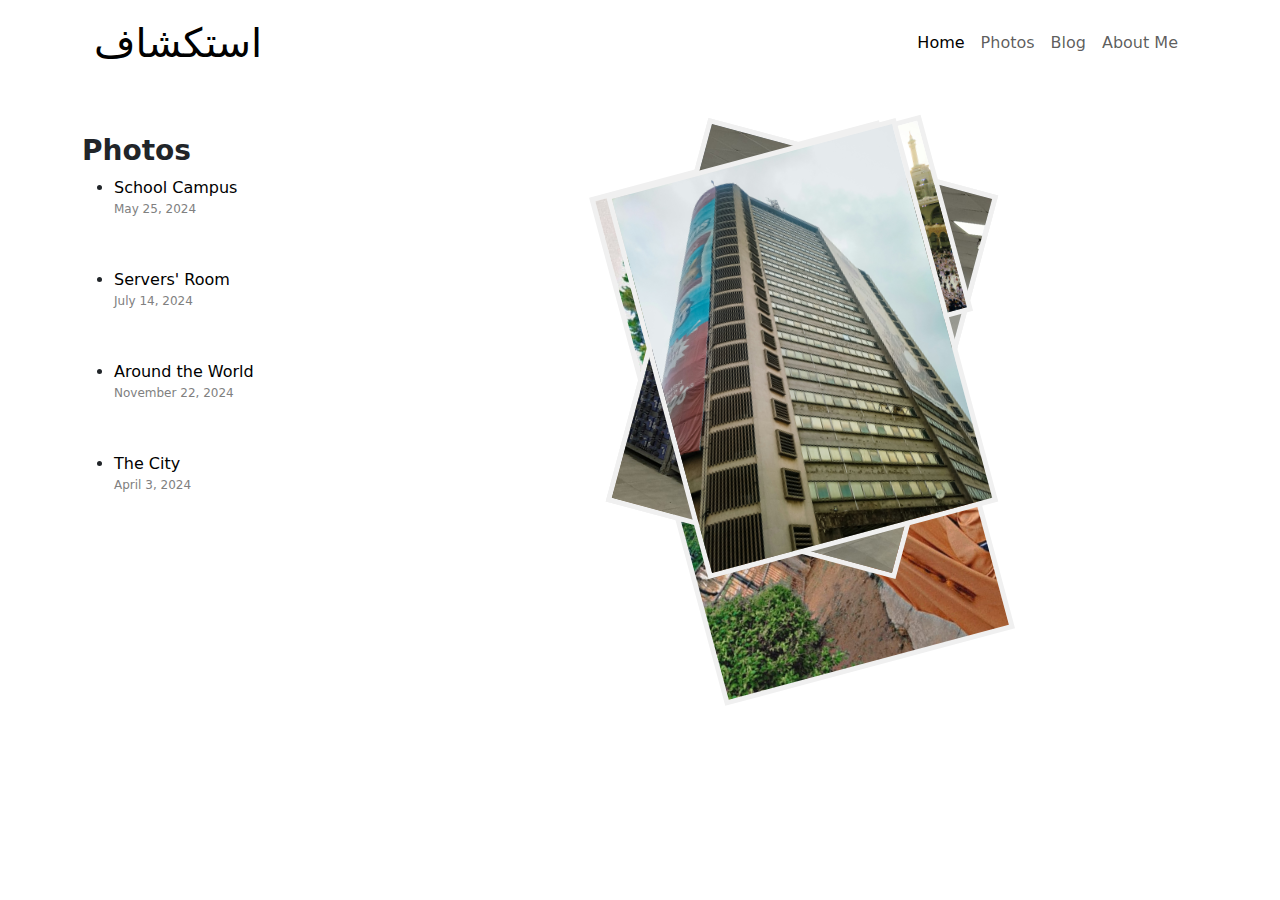
<file: index.html>
<!DOCTYPE html>
<html lang="en">
<head>
    <meta charset="UTF-8">
    <meta name="viewport" content="width=device-width, initial-scale=1.0">
    <link rel="icon" href="Album/moon drawing.jpg" type="image/x-icon">
    <link rel="stylesheet" href="index.css">
    <link href="https://cdn.jsdelivr.net/npm/bootstrap@5.3.3/dist/css/bootstrap.min.css" rel="stylesheet" integrity="sha384-QWTKZyjpPEjISv5WaRU9OFeRpok6YctnYmDr5pNlyT2bRjXh0JMhjY6hW+ALEwIH" crossorigin="anonymous">
    <script src="https://cdn.jsdelivr.net/npm/bootstrap@5.3.3/dist/js/bootstrap.bundle.min.js" integrity="sha384-YvpcrYf0tY3lHB60NNkmXc5s9fDVZLESaAA55NDzOxhy9GkcIdslK1eN7N6jIeHz" crossorigin="anonymous"></script>
    <title>استكشاف (Istikshaf)</title>
</head>
<body>
    <div class="container">
        <nav class="navbar navbar-expand-lg bg-body-light mb-5">
            <div class="container-fluid">
              <a class="navbar-brand" id="logo" href="#">استكشاف</a>
              <button class="navbar-toggler" type="button" data-bs-toggle="collapse" data-bs-target="#navbarNav" aria-controls="navbarNav" aria-expanded="false" aria-label="Toggle navigation">
                <span class="navbar-toggler-icon"></span>
              </button>
              <div class="collapse navbar-collapse" id="navbarNav">
                <ul class="navbar-nav ms-auto">
                  <li class="nav-item">
                    <a class="nav-link active" aria-current="page" href="index.html">Home</a>
                  </li>
                  <li class="nav-item">
                    <a class="nav-link" href="photos.html">Photos</a>
                  </li>
                  <li class="nav-item">
                    <a class="nav-link" href="blog.html">Blog</a>
                  </li>
                  <li class="nav-item">
                    <a class="nav-link" href="about.html">About Me</a>
                  </li>
                </ul>
              </div>
            </div>
          </nav>
    </div>
   

      <div class="container">
        <div class="row">
            <div class="col-sm-6">
                <h3 class="fw-bold">Photos</h3>
                <ul class="album">
                    <li class="list">
                        <a href="photos.html#school" target="_blank" class="main-link" data-image="2">School Campus</a>
                        <p>May 25, 2024</p>
                    </li>
                   
                    <li class="list">
                        <a href="photos.html#server" target="_blank" class="main-link" data-image="3">Servers' Room</a>
                        <p>July 14, 2024</p>
                    </li>
                    
                    <li class="list">
                        <a href="photos.html#world" target="_blank" class="main-link" data-image="4">Around the World</a>
                        <p>November 22, 2024</p>
                    </li>
                    
                    <li class="list">
                        <a href="photos.html#city" target="_blank" class="main-link" data-image="5">The City</a>
                        <p>April 3, 2024</p>
                    </li>      
                </ul>
            </div>

            <div class="col-sm-6">
              <img src="Album/campus 3.jpg" class="img-fluid stacked-img" id="first-img" alt="">

              <img src="Album/myself 2.jpg" class="img-fluid stacked-img" id="second-img" alt="">

              <img src="Album/server room 16.jpg" class="img-fluid stacked-img" id="third-img" alt="">

              <img src="Album/masjid haram 1.jpg" class="img-fluid stacked-img" id="fourth-img" alt="">

              <img src="Album/ibadan 4.jpg" class="img-fluid stacked-img" id="fifth-img" alt="">
            </div>
        </div>
      </div>


      <script src="index.js"></script>
      <script src="https://cdn.jsdelivr.net/npm/@popperjs/core@2.11.8/dist/umd/popper.min.js" integrity="sha384-I7E8VVD/ismYTF4hNIPjVp/Zjvgyol6VFvRkX/vR+Vc4jQkC+hVqc2pM8ODewa9r" crossorigin="anonymous"></script>
      <script src="https://cdn.jsdelivr.net/npm/bootstrap@5.3.3/dist/js/bootstrap.min.js" integrity="sha384-0pUGZvbkm6XF6gxjEnlmuGrJXVbNuzT9qBBavbLwCsOGabYfZo0T0to5eqruptLy" crossorigin="anonymous"></script>
</body>
</html>
</file>
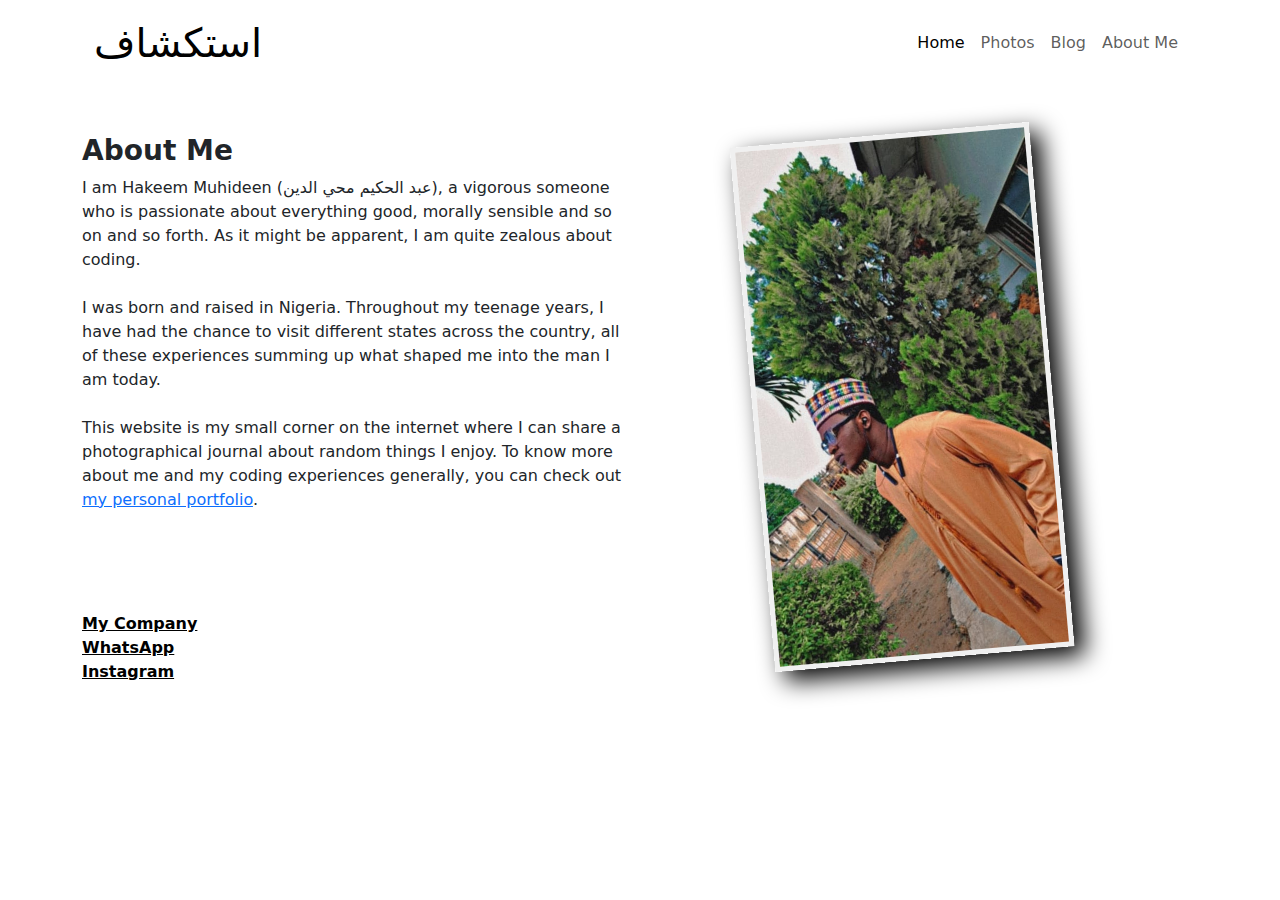
<file: about.html>
<!DOCTYPE html>
<html lang="en">
<head>
    <meta charset="UTF-8">
    <meta name="viewport" content="width=device-width, initial-scale=1.0">
    <link rel="icon" href="Album/moon drawing.jpg" type="image/x-icon">
    <link rel="stylesheet" href="about.css">
    <link href="https://cdn.jsdelivr.net/npm/bootstrap@5.3.3/dist/css/bootstrap.min.css" rel="stylesheet" integrity="sha384-QWTKZyjpPEjISv5WaRU9OFeRpok6YctnYmDr5pNlyT2bRjXh0JMhjY6hW+ALEwIH" crossorigin="anonymous">
    <script src="https://cdn.jsdelivr.net/npm/bootstrap@5.3.3/dist/js/bootstrap.bundle.min.js" integrity="sha384-YvpcrYf0tY3lHB60NNkmXc5s9fDVZLESaAA55NDzOxhy9GkcIdslK1eN7N6jIeHz" crossorigin="anonymous"></script>
    <title>About Me</title>
</head>
<body>
    <div class="container">
        <nav class="navbar navbar-expand-lg bg-body-light mb-5">
            <div class="container-fluid">
              <a class="navbar-brand" id="logo" href="#">استكشاف</a>
              <button class="navbar-toggler" type="button" data-bs-toggle="collapse" data-bs-target="#navbarNav" aria-controls="navbarNav" aria-expanded="false" aria-label="Toggle navigation">
                <span class="navbar-toggler-icon"></span>
              </button>
              <div class="collapse navbar-collapse" id="navbarNav">
                <ul class="navbar-nav ms-auto">
                  <li class="nav-item">
                    <a class="nav-link active" aria-current="page" href="index.html">Home</a>
                  </li>
                  <li class="nav-item">
                    <a class="nav-link" href="photos.html">Photos</a>
                  </li>
                  <li class="nav-item">
                    <a class="nav-link" href="blog.html">Blog</a>
                  </li>
                  <li class="nav-item">
                    <a class="nav-link" href="about.html">About Me</a>
                  </li>
                </ul>
              </div>
            </div>
          </nav>
    </div>

    <div class="container">
        <div class="row">
            <div class="col-sm-6">
                <h3 class="fw-bold">About Me</h3>
                <p>
                    I am Hakeem Muhideen (عبد الحكيم محي الدين), a vigorous someone who is passionate about everything good, morally sensible and so on and so forth. As it might be apparent, I am quite zealous about coding.
                    <br><br>
                    I was born and raised in Nigeria. Throughout my teenage years, I have had the chance to visit different states across the country, all of these experiences summing up what shaped me into the man I am today.
                    <br><br>
                    This website is my small corner on the internet where I can share a photographical journal about random things I enjoy. To know more about me and my coding experiences generally, you can check out <a href="https://hakeemportfolio.enntech.com.ng" target="_blank">my personal portfolio</a>.
                </p>

                <p class="links">
                    <a href="https://enn-tech-portfolio1.vercel.app" target="_blank">My Company</a>
                    <a href="https://wa.me/08167536391" target="_blank">WhatsApp</a>
                    <a href="https://www.instagram.com/hakeem.muhideen" target="_blank">Instagram</a>
                </p>
            </div>

            <div class="col-sm-6">
                <img src="Album/myself 2.jpg" class="meImage" alt="">
            </div>
        </div>
    </div>
</body>
</html>
</file>
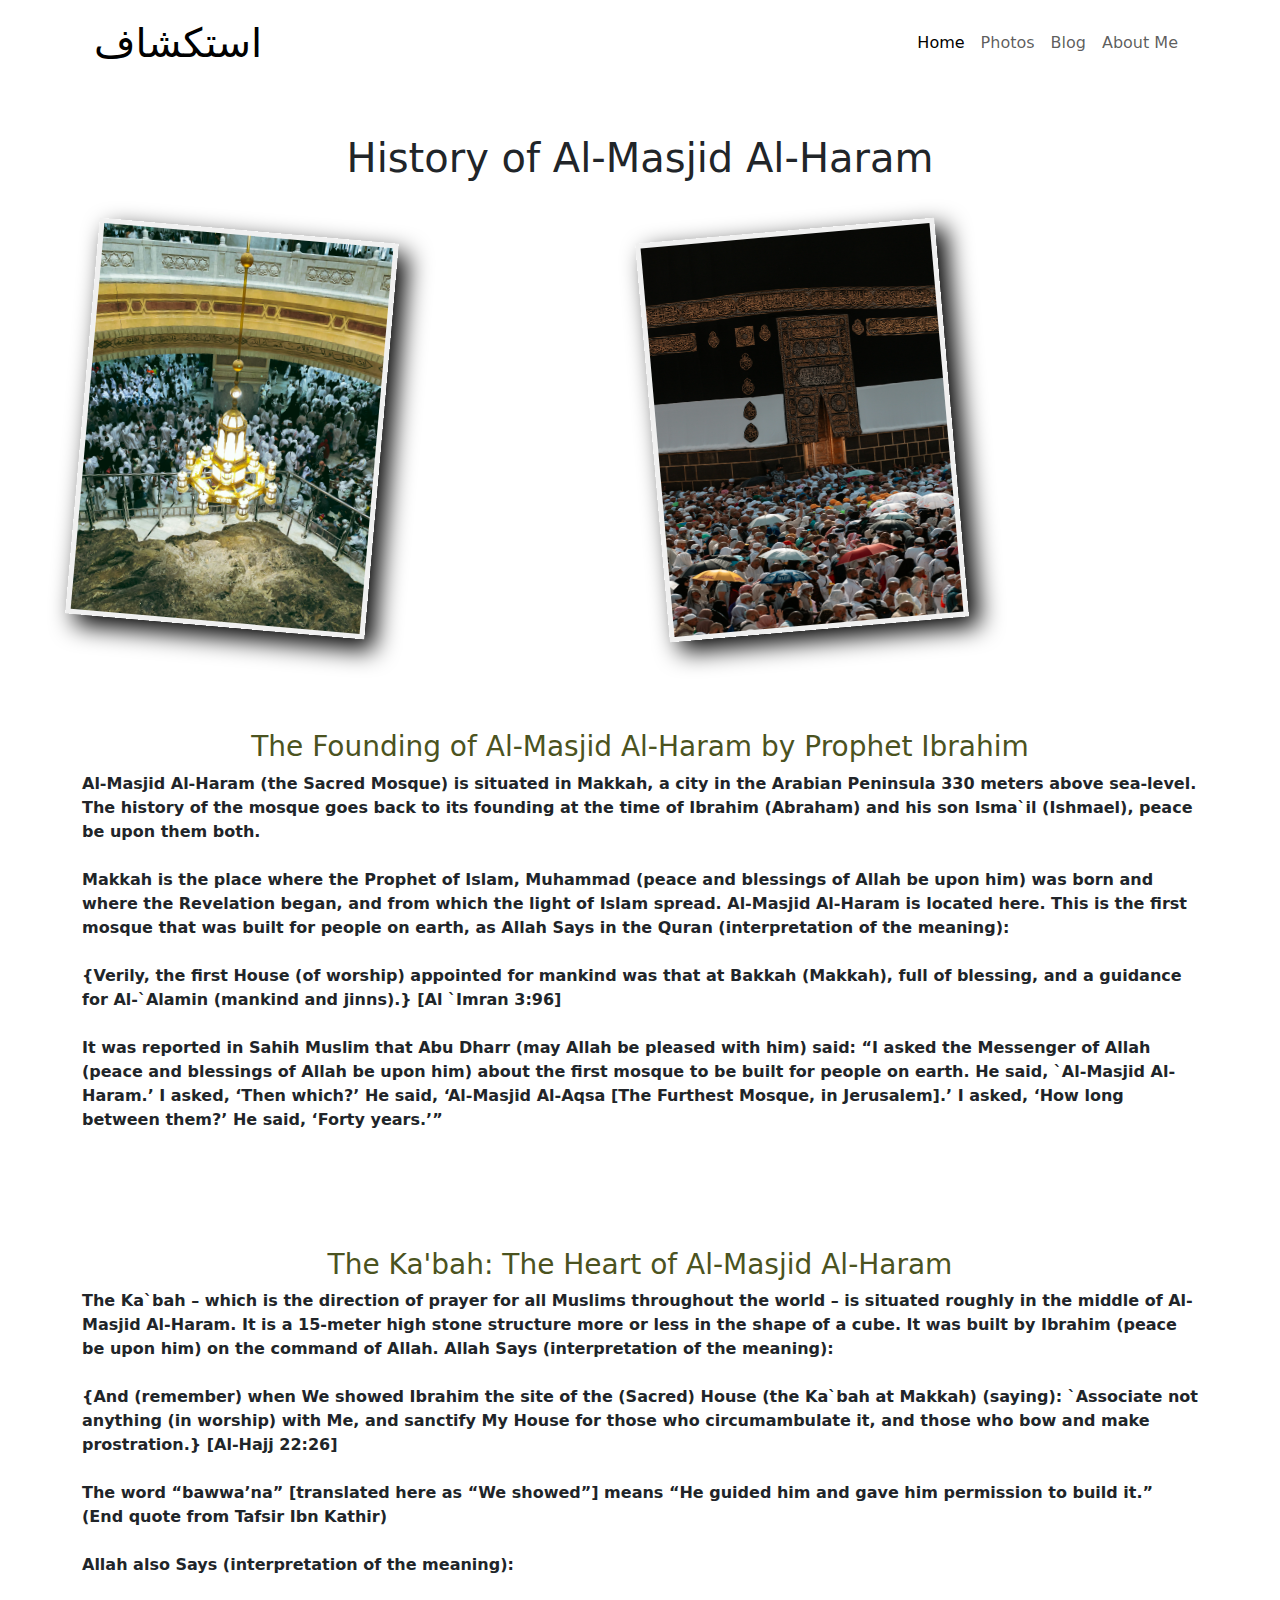
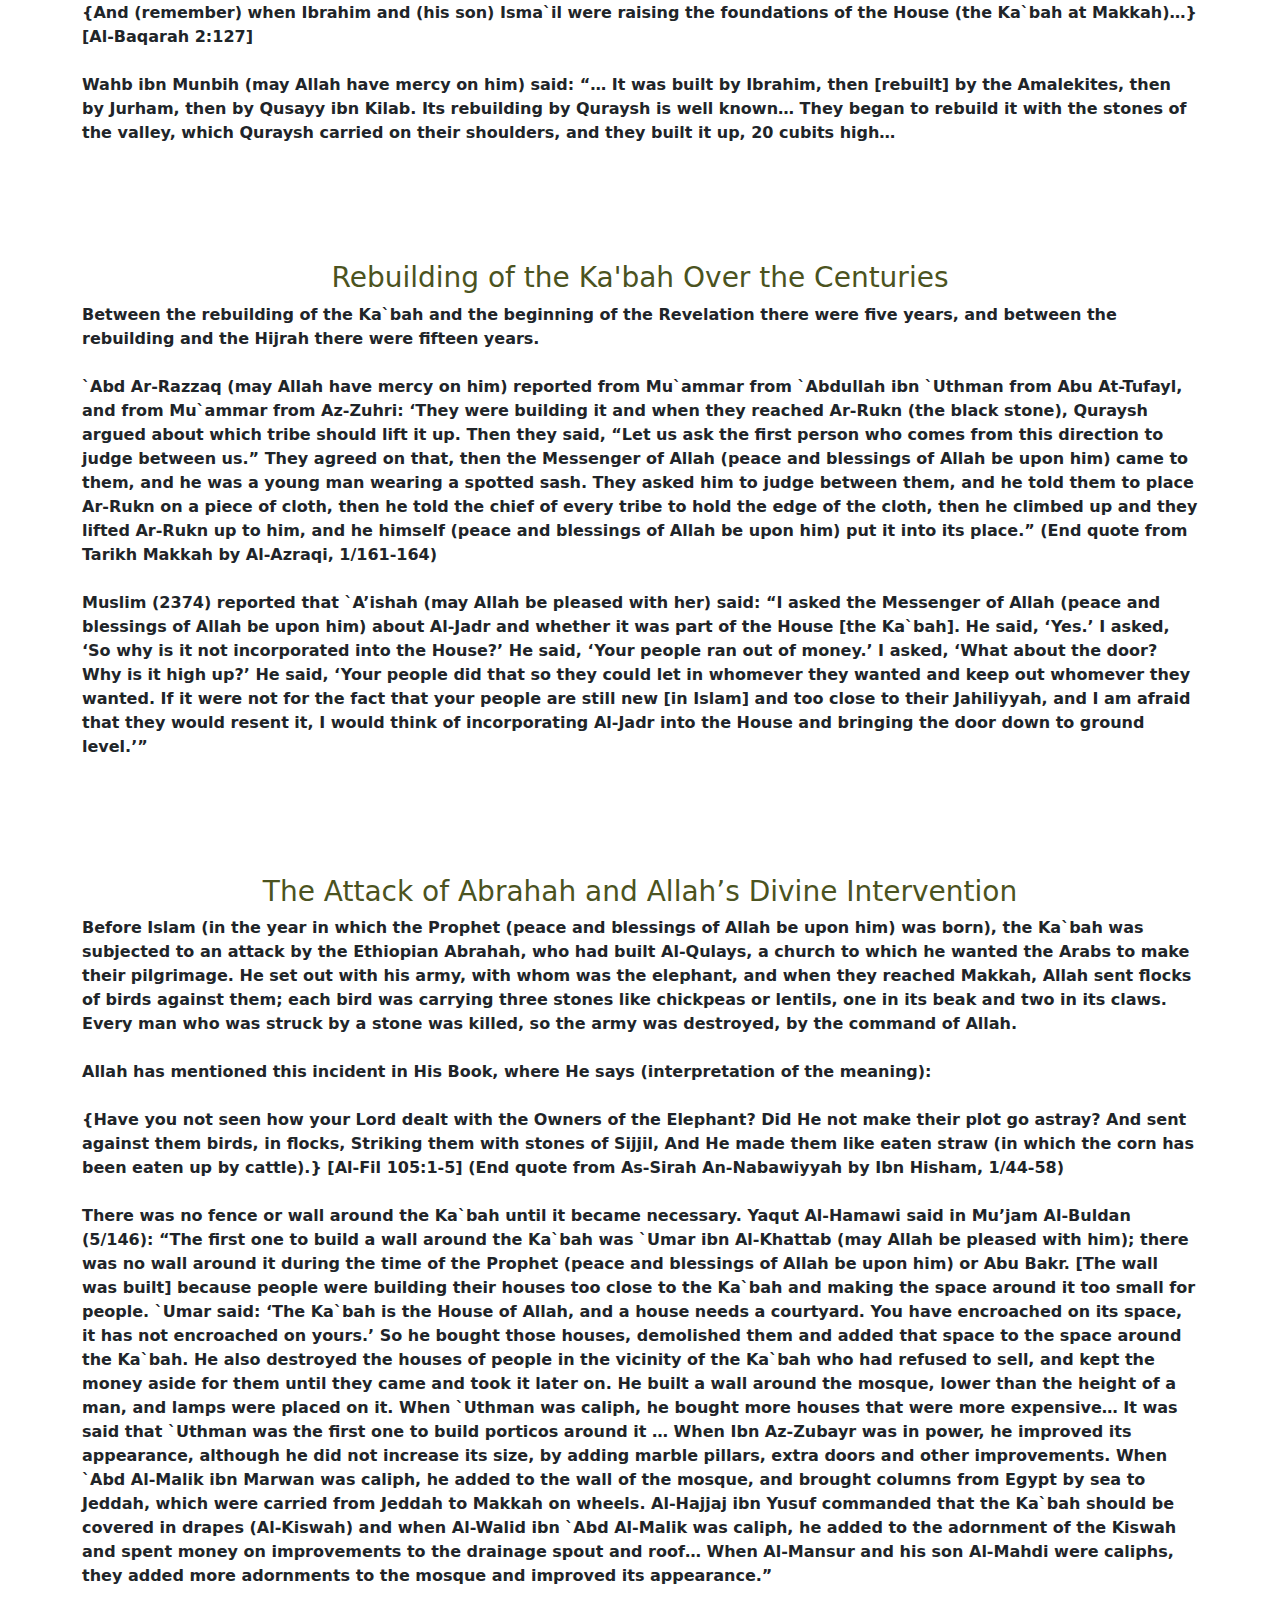
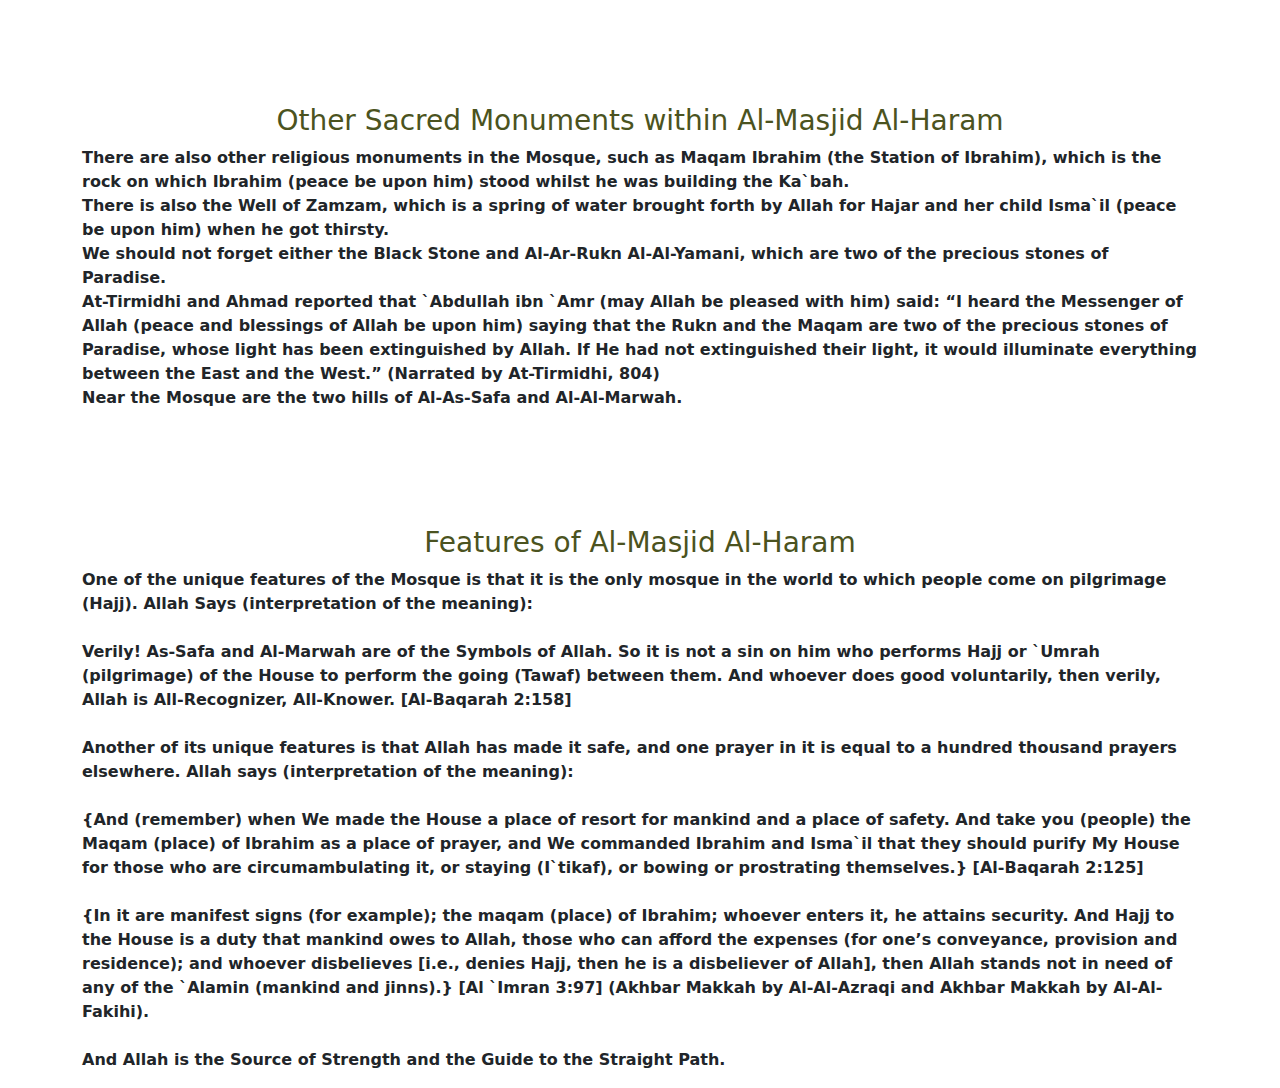
<file: blog.html>
<!DOCTYPE html>
<html lang="en">
<head>
    <meta charset="UTF-8">
    <meta name="viewport" content="width=device-width, initial-scale=1.0">
    <link rel="icon" href="Album/moon drawing.jpg" type="image/x-icon">
    <link rel="stylesheet" href="blog.css">
    <link href="https://cdn.jsdelivr.net/npm/bootstrap@5.3.3/dist/css/bootstrap.min.css" rel="stylesheet" integrity="sha384-QWTKZyjpPEjISv5WaRU9OFeRpok6YctnYmDr5pNlyT2bRjXh0JMhjY6hW+ALEwIH" crossorigin="anonymous">
    <script src="https://cdn.jsdelivr.net/npm/bootstrap@5.3.3/dist/js/bootstrap.bundle.min.js" integrity="sha384-YvpcrYf0tY3lHB60NNkmXc5s9fDVZLESaAA55NDzOxhy9GkcIdslK1eN7N6jIeHz" crossorigin="anonymous"></script>
    <title>Blog</title>
</head>
<body>
    <div class="container">
        <nav class="navbar navbar-expand-lg bg-body-light mb-5">
            <div class="container-fluid">
              <a class="navbar-brand" id="logo" href="#">استكشاف</a>
              <button class="navbar-toggler" type="button" data-bs-toggle="collapse" data-bs-target="#navbarNav" aria-controls="navbarNav" aria-expanded="false" aria-label="Toggle navigation">
                <span class="navbar-toggler-icon"></span>
              </button>
              <div class="collapse navbar-collapse" id="navbarNav">
                <ul class="navbar-nav ms-auto">
                  <li class="nav-item">
                    <a class="nav-link active" aria-current="page" href="index.html">Home</a>
                  </li>
                  <li class="nav-item">
                    <a class="nav-link" href="photos.html">Photos</a>
                  </li>
                  <li class="nav-item">
                    <a class="nav-link" href="blog.html">Blog</a>
                  </li>
                  <li class="nav-item">
                    <a class="nav-link" href="about.html">About Me</a>
                  </li>
                </ul>
              </div>
            </div>
          </nav>
    </div>

    <div class="container">
        <div class="row">
            <h1 class="text-center display mb-5">History of Al-Masjid Al-Haram</h1>
            <div class="col-sm-6">
                <img src="Album/kaaba 1.jpg" class="img-fluid kabaa" alt="">
            </div>
            <div class="col-sm-6">
                <img src="Album/kaaba 2.jpg" class="img-fluid kabaa" id="house" alt="">
            </div>
        </div>
    </div>

    <div class="container blog">
        <div class="row">
            <h3 class="text-center" id="begin">The Founding of Al-Masjid Al-Haram by Prophet Ibrahim</h3>
            <p>
                Al-Masjid Al-Haram (the Sacred Mosque) is situated in Makkah, a city in the Arabian Peninsula 330 meters above sea-level. The history of the mosque goes back to its founding at the time of Ibrahim (Abraham) and his son Isma`il (Ishmael), peace be upon them both.
                <br><br>
                Makkah is the place where the Prophet of Islam, Muhammad (peace and blessings of Allah be upon him) was born and where the Revelation began, and from which the light of Islam spread. Al-Masjid Al-Haram is located here. This is the first mosque that was built for people on earth, as Allah Says in the Quran (interpretation of the meaning):
                <br><br>
                {Verily, the first House (of worship) appointed for mankind was that at Bakkah (Makkah), full of blessing, and a guidance for Al-`Alamin (mankind and jinns).} [Al `Imran 3:96]
                <br><br>
                It was reported in Sahih Muslim that Abu Dharr (may Allah be pleased with him) said: “I asked the Messenger of Allah (peace and blessings of Allah be upon him) about the first mosque to be built for people on earth. He said, `Al-Masjid Al-Haram.’ I asked, ‘Then which?’ He said, ‘Al-Masjid Al-Aqsa [The Furthest Mosque, in Jerusalem].’ I asked, ‘How long between them?’ He said, ‘Forty years.’”
            </p>
            <br>
            <h3 class="text-center" id="begin">The Ka'bah: The Heart of Al-Masjid Al-Haram</h3>
            <p>
                The Ka`bah – which is the direction of prayer for all Muslims throughout the world – is situated roughly in the middle of Al-Masjid Al-Haram. It is a 15-meter high stone structure more or less in the shape of a cube. It was built by Ibrahim (peace be upon him) on the command of Allah. Allah Says (interpretation of the meaning):
                <br><br>
                {And (remember) when We showed Ibrahim the site of the (Sacred) House (the Ka`bah at Makkah) (saying): `Associate not anything (in worship) with Me, and sanctify My House for those who circumambulate it, and those who bow and make prostration.} [Al-Hajj 22:26]
                <br><br>
                The word “bawwa’na” [translated here as “We showed”] means “He guided him and gave him permission to build it.” (End quote from Tafsir Ibn Kathir)
                <br><br>
                Allah also Says (interpretation of the meaning):
                <br><br>
                {And (remember) when Ibrahim and (his son) Isma`il were raising the foundations of the House (the Ka`bah at Makkah)…} [Al-Baqarah 2:127]
                <br><br>
                Wahb ibn Munbih (may Allah have mercy on him) said: “… It was built by Ibrahim, then [rebuilt] by the Amalekites, then by Jurham, then by Qusayy ibn Kilab. Its rebuilding by Quraysh is well known… They began to rebuild it with the stones of the valley, which Quraysh carried on their shoulders, and they built it up, 20 cubits high…
            </p>
            <br>
            <h3 class="text-center" id="begin">Rebuilding of the Ka'bah Over the Centuries</h3>
            <p>
                Between the rebuilding of the Ka`bah and the beginning of the Revelation there were five years, and between the rebuilding and the Hijrah there were fifteen years.
                <br><br>
                `Abd Ar-Razzaq (may Allah have mercy on him) reported from Mu`ammar from `Abdullah ibn `Uthman from Abu At-Tufayl, and from Mu`ammar from Az-Zuhri: ‘They were building it and when they reached Ar-Rukn (the black stone), Quraysh argued about which tribe should lift it up. Then they said, “Let us ask the first person who comes from this direction to judge between us.” They agreed on that, then the Messenger of Allah (peace and blessings of Allah be upon him) came to them, and he was a young man wearing a spotted sash. They asked him to judge between them, and he told them to place Ar-Rukn on a piece of cloth, then he told the chief of every tribe to hold the edge of the cloth, then he climbed up and they lifted Ar-Rukn up to him, and he himself (peace and blessings of Allah be upon him) put it into its place.” (End quote from Tarikh Makkah by Al-Azraqi, 1/161-164)
                <br><br>
                Muslim (2374) reported that `A’ishah (may Allah be pleased with her) said: “I asked the Messenger of Allah (peace and blessings of Allah be upon him) about Al-Jadr and whether it was part of the House [the Ka`bah]. He said, ‘Yes.’ I asked, ‘So why is it not incorporated into the House?’ He said, ‘Your people ran out of money.’ I asked, ‘What about the door? Why is it high up?’ He said, ‘Your people did that so they could let in whomever they wanted and keep out whomever they wanted. If it were not for the fact that your people are still new [in Islam] and too close to their Jahiliyyah, and I am afraid that they would resent it, I would think of incorporating Al-Jadr into the House and bringing the door down to ground level.’” 
            </p>
            <br>
            <h3 class="text-center" id="begin">The Attack of Abrahah and Allah’s Divine Intervention</h3>
            <p>
                Before Islam (in the year in which the Prophet (peace and blessings of Allah be upon him) was born), the Ka`bah was subjected to an attack by the Ethiopian Abrahah, who had built Al-Qulays, a church to which he wanted the Arabs to make their pilgrimage. He set out with his army, with whom was the elephant, and when they reached Makkah, Allah sent flocks of birds against them; each bird was carrying three stones like chickpeas or lentils, one in its beak and two in its claws. Every man who was struck by a stone was killed, so the army was destroyed, by the command of Allah.
                <br><br>
                Allah has mentioned this incident in His Book, where He says (interpretation of the meaning):
                <br><br>
                {Have you not seen how your Lord dealt with the Owners of the Elephant? Did He not make their plot go astray? And sent against them birds, in flocks, Striking them with stones of Sijjil, And He made them like eaten straw (in which the corn has been eaten up by cattle).} [Al-Fil 105:1-5] (End quote from As-Sirah An-Nabawiyyah by Ibn Hisham, 1/44-58)
                <br><br>
                There was no fence or wall around the Ka`bah until it became necessary. Yaqut Al-Hamawi said in Mu’jam Al-Buldan (5/146): “The first one to build a wall around the Ka`bah was `Umar ibn Al-Khattab (may Allah be pleased with him); there was no wall around it during the time of the Prophet (peace and blessings of Allah be upon him) or Abu Bakr. [The wall was built] because people were building their houses too close to the Ka`bah and making the space around it too small for people. `Umar said: ‘The Ka`bah is the House of Allah, and a house needs a courtyard. You have encroached on its space, it has not encroached on yours.’ So he bought those houses, demolished them and added that space to the space around the Ka`bah. He also destroyed the houses of people in the vicinity of the Ka`bah who had refused to sell, and kept the money aside for them until they came and took it later on. He built a wall around the mosque, lower than the height of a man, and lamps were placed on it. When `Uthman was caliph, he bought more houses that were more expensive… It was said that `Uthman was the first one to build porticos around it … When Ibn Az-Zubayr was in power, he improved its appearance, although he did not increase its size, by adding marble pillars, extra doors and other improvements. When `Abd Al-Malik ibn Marwan was caliph, he added to the wall of the mosque, and brought columns from Egypt by sea to Jeddah, which were carried from Jeddah to Makkah on wheels. Al-Hajjaj ibn Yusuf commanded that the Ka`bah should be covered in drapes (Al-Kiswah) and when Al-Walid ibn `Abd Al-Malik was caliph, he added to the adornment of the Kiswah and spent money on improvements to the drainage spout and roof… When Al-Mansur and his son Al-Mahdi were caliphs, they added more adornments to the mosque and improved its appearance.”
            </p>
            <br>
            <h3 class="text-center" id="begin">Other Sacred Monuments within Al-Masjid Al-Haram</h3>
            <p>
                There are also other religious monuments in the Mosque, such as Maqam Ibrahim (the Station of Ibrahim), which is the rock on which Ibrahim (peace be upon him) stood whilst he was building the Ka`bah.
                <br>
                There is also the Well of Zamzam, which is a spring of water brought forth by Allah for Hajar and her child Isma`il (peace be upon him) when he got thirsty.
                <br>
                We should not forget either the Black Stone and Al-Ar-Rukn Al-Al-Yamani, which are two of the precious stones of Paradise.
                <br>
                At-Tirmidhi and Ahmad reported that `Abdullah ibn `Amr (may Allah be pleased with him) said: “I heard the Messenger of Allah (peace and blessings of Allah be upon him) saying that the Rukn and the Maqam are two of the precious stones of Paradise, whose light has been extinguished by Allah. If He had not extinguished their light, it would illuminate everything between the East and the West.” (Narrated by At-Tirmidhi, 804)
                <br>
                Near the Mosque are the two hills of Al-As-Safa and Al-Al-Marwah.
            </p>
            <br>
            <h3 class="text-center" id="begin">Features of Al-Masjid Al-Haram</h3>
            <p>
                One of the unique features of the Mosque is that it is the only mosque in the world to which people come on pilgrimage (Hajj). Allah Says (interpretation of the meaning):
                <br><br>
                Verily! As-Safa and Al-Marwah are of the Symbols of Allah. So it is not a sin on him who performs Hajj or `Umrah (pilgrimage) of the House to perform the going (Tawaf) between them. And whoever does good voluntarily, then verily, Allah is All-Recognizer, All-Knower. [Al-Baqarah 2:158]
                <br><br>
                Another of its unique features is that Allah has made it safe, and one prayer in it is equal to a hundred thousand prayers elsewhere. Allah says (interpretation of the meaning):
                <br><br>
                {And (remember) when We made the House a place of resort for mankind and a place of safety. And take you (people) the Maqam (place) of Ibrahim as a place of prayer, and We commanded Ibrahim and Isma`il that they should purify My House for those who are circumambulating it, or staying (I`tikaf), or bowing or prostrating themselves.} [Al-Baqarah 2:125]
                <br><br>
                {In it are manifest signs (for example); the maqam (place) of Ibrahim; whoever enters it, he attains security. And Hajj to the House is a duty that mankind owes to Allah, those who can afford the expenses (for one’s conveyance, provision and residence); and whoever disbelieves [i.e., denies Hajj, then he is a disbeliever of Allah], then Allah stands not in need of any of the `Alamin (mankind and jinns).} [Al `Imran 3:97] (Akhbar Makkah by Al-Al-Azraqi and Akhbar Makkah by Al-Al-Fakihi).
                <br><br>
                And Allah is the Source of Strength and the Guide to the Straight Path.
            </p>
        </div>
    </div>
</body>
</html>
</file>
<file: index.css>
.album{
    margin-bottom: 50px !important; 
}

#logo{
    font-size: 40px;
}

#logo:hover{
    text-decoration: underline;
    transition: ease-in-out 0.6s;
}

.main-link{
    text-decoration: none;
    color: #000;
    transition: ease-in-out 0.5s;
}

.main-link:hover{
    text-decoration: underline;
    color: #007bff; 
}

.list{
    margin-bottom: 50px;
}

p{
    color: grey;
    font-size: 12px;
}

.stacked-img{
    position: absolute;
    top: 150px;
    width: 300px;
    object-fit: cover;
    border: #f0f0f0 5px solid;
    transition: opacity 0.3s ease, z-index 0.3s ease;
}
   
  .stacked-img.active {
    opacity: 1; 
    z-index: 10; 
  }



/* tilted image */

#first-img{
    transform: rotate(15deg);
}

#second-img{
    transform: rotate(-15deg);
}

#third-img{
    transform: rotate(15deg);
}

#fourth-img{
    transform: rotate(-15deg);
}

#fifth-img{
    transform: rotate(-15deg);
}


@media screen and (max-width:1000px) {

    body{
        overflow-x: initial;
    }

    .stacked-img{
        margin-top: 500px;
        width: 250px;
        margin-left: 70px;
    }
}
</file>
<file: about.css>
#logo{
    font-size: 40px;
}

#logo:hover{
    text-decoration: underline;
    transition: ease-in-out 0.6s;
}

.links{
    margin-top: 100px;
}

.links a{
    color: #000;
    display: block;
    font-weight: bold;
}

.meImage{
    width: 300px;
    margin-left: 100px;
    border: #f0f0f0 5px solid;
    box-shadow: #000 10px 10px 25px;
    transform: rotate(-5deg);
}
</file>
<file: blog.css>
.kabaa{
    width: 300px;
    text-align: center;
    border: #f0f0f0 5px solid;
    box-shadow: #000 10px 10px 25px;
    transform: rotate(5deg);
    transition: ease-in-out 0.5s;
}

.kabaa:hover{
    transform: translateY(-13px);
    box-shadow: #000 5px 10px 15px;
}

#logo{
    font-size: 40px;
}

#logo:hover{
    text-decoration: underline;
    transition: ease-in-out 0.6s;
}

#house{
    height: 400px;
    transform: rotate(-5deg);
}

#house:hover{
    transform: translateY(-13px);
    box-shadow: #000 5px 10px 15px;
}

#begin{
    margin-top: 100px;
    color: #4B5320;
}

.blog p{
    font-weight: bold;
}
</file>
